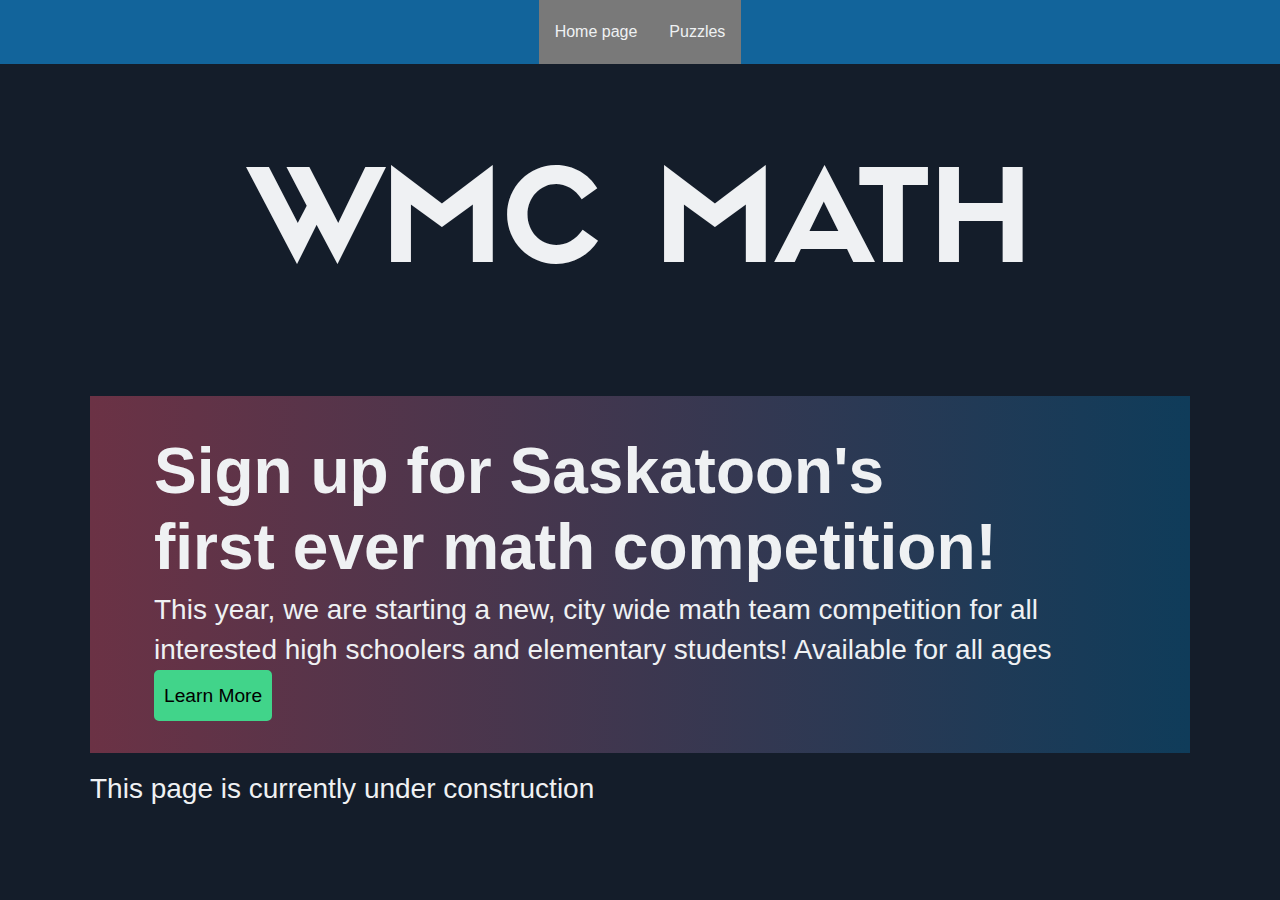
<file: index.html>
<!DOCTYPE html>
<html lang="en">
<head>
    <meta charset="UTF-8">
    <meta name="viewport" content="width=device-width, initial-scale=1.0">
    <link rel="stylesheet" href="reset.css">
    <link rel="stylesheet" href="common.css">
    <link rel="stylesheet" href="home_page.css">
    <title>Walter Murray Math Club and Circle</title>
</head>
<body>
    <nav id="navbar">
        <div id="navbar-toggleable">
            <a href="index.html" class="navbar-dropdown">Home page</a>
            <a href="puzzles/connect-letters.html" class="navbar-dropdown">Puzzles</a>
        </div>
    </nav>
    <h1 class="home-title">WMC MATH</h1>
    <div id="main-content" class="container">
        <div class="full-width" id="team-contest-announcement">
            <div class="column-of-info">
                <h2 class="content-header">Sign up for Saskatoon's first ever math competition!</h2>
                <p>This year, we are starting a new, city wide math team competition for all interested high schoolers and elementary students! Available for all ages</p>
                <a class="button-link" href="saskatoon-team-contest.html">Learn More</a>
            </div>
        </div>
        <p>This page is currently under construction</p>

    </div>
    
    

</body>
</html>
</file>
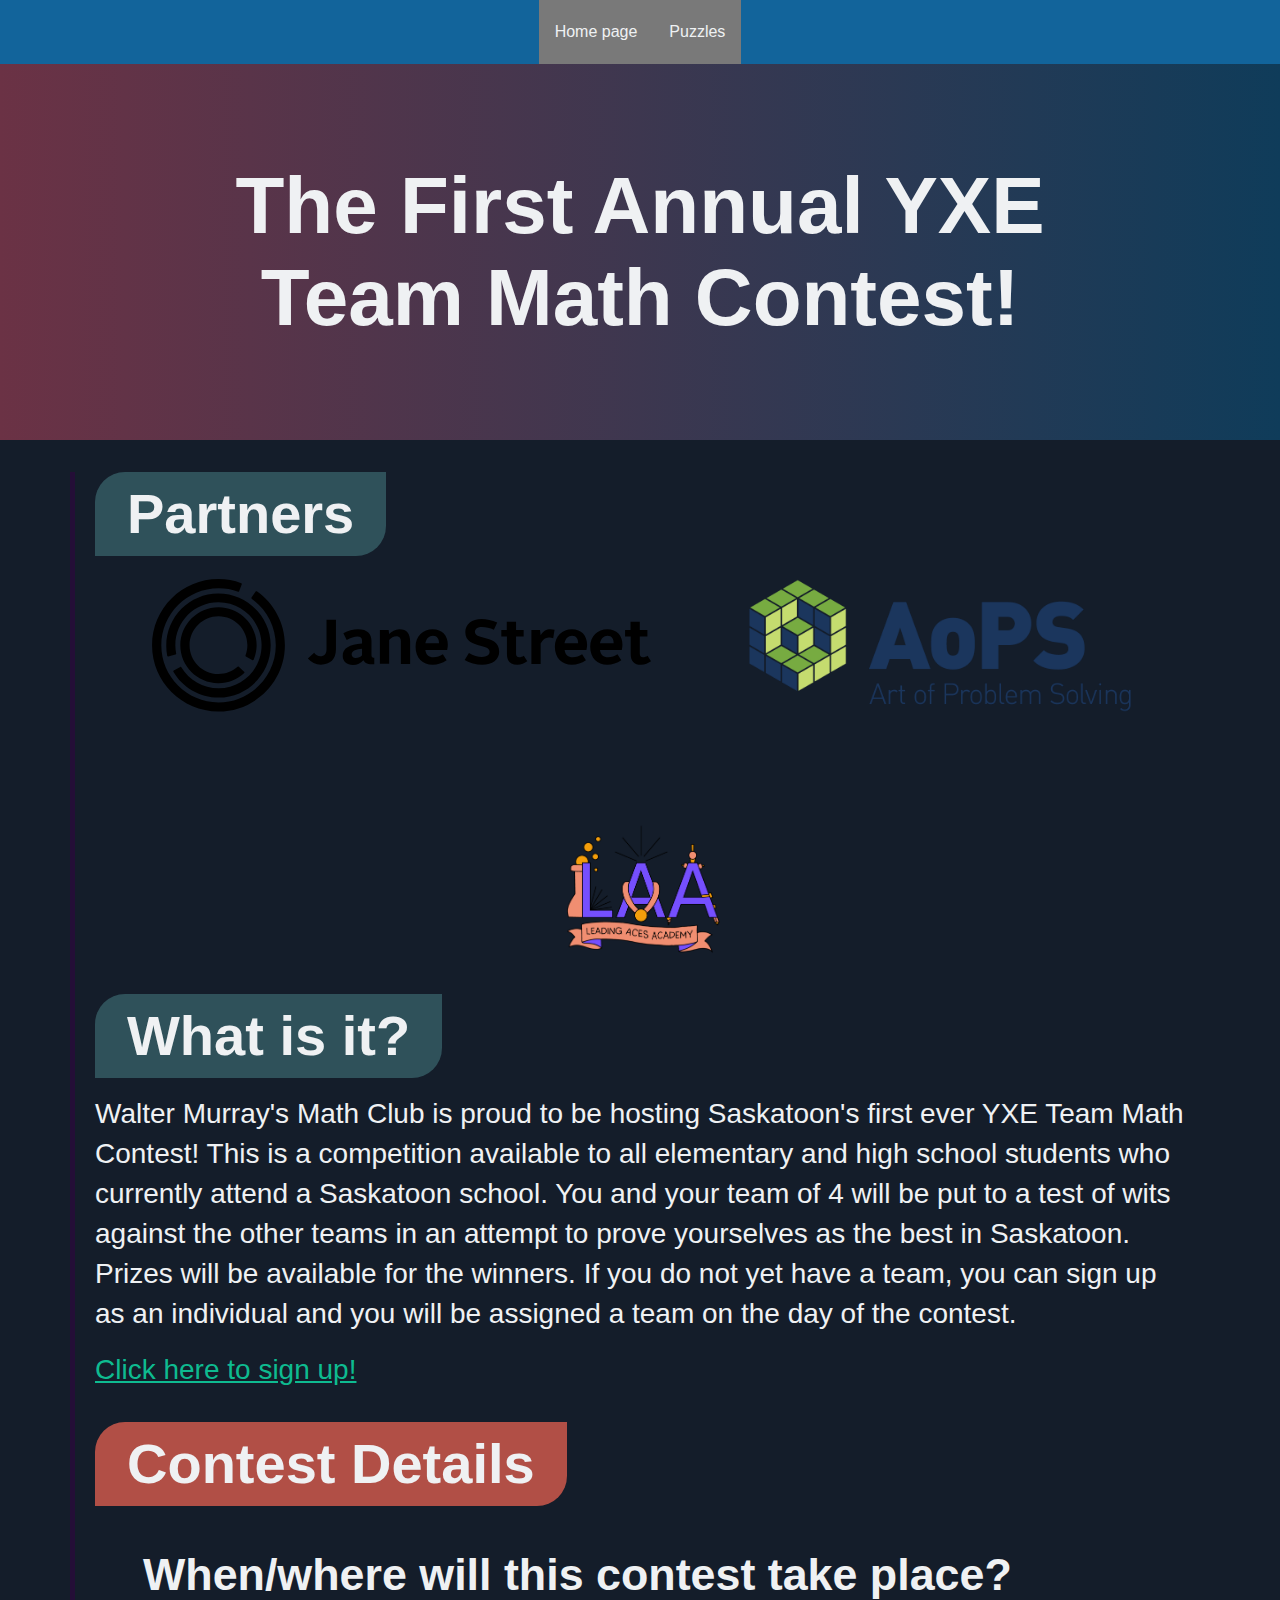
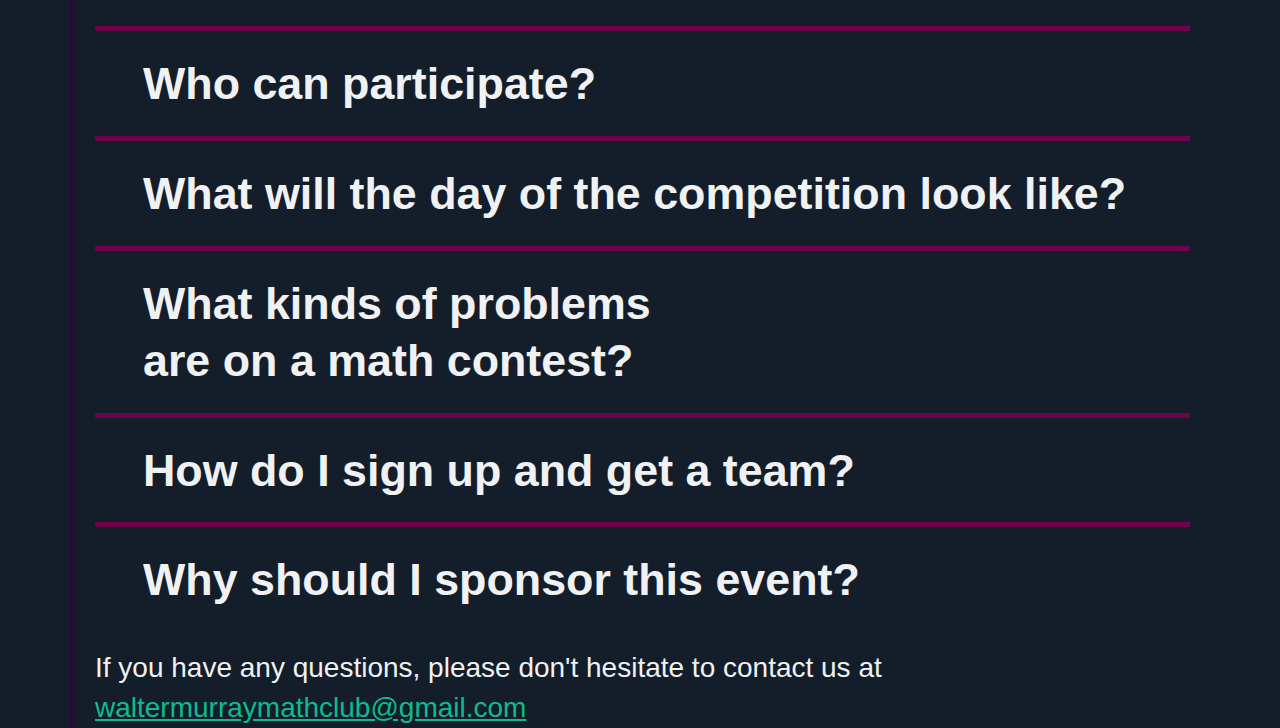
<file: saskatoon-team-contest.html>
<!DOCTYPE html>
<html lang="en">
<head>
    <meta charset="UTF-8">
    <meta name="viewport" content="width=device-width, initial-scale=1.0">
    <link rel="stylesheet" href="reset.css">
    <link rel="icon" type="image/jpg" href="media/team-contest-logo.jpg">
    
    <link rel="stylesheet" href="common.css">
    <style>
        .container {
            margin-top: 2rem;
            border-left: 5px solid rgba(52, 0, 68, 0.5);
        }
        #partnerships-block {
            display: flex;
            flex-direction: row;
            flex-wrap: wrap;
            justify-content: center;
            align-items: center;
            gap: 5vw;            
        }
        #partnerships-block > a {
            flex-grow: 100%;
            margin: calc(min(2rem, 2%)) 1em;
            height: 15vh;
        }
        #partnerships-block > a > img {
            height: 100%;
            max-width: calc(min(100%, 90vw));
        }
    </style>
    <script>
        function toggleAccordion(id) {
            const elem = document.getElementById(id);
            const controlling_elem = document.querySelector(`[aria-controls=${id}]`);
            controlling_elem.ariaExpanded = controlling_elem.ariaExpanded === "true" ? "false" : "true";
            if(controlling_elem.ariaExpanded === "true") {
                elem.classList.add("expanded");
            } else {
                elem.classList.remove("expanded");
            }
        }
    </script>
    <title>Saskatoon Team Contest</title>
</head>
<body>
    <nav id="navbar">
        <div id="navbar-toggleable">
            <a href="index.html" class="navbar-dropdown">Home page</a>
            <a href="puzzles/connect-letters.html" class="navbar-dropdown">Puzzles</a>
        </div>
    </nav>

    <div class="full-width">
        <h1 class="title">The First Annual YXE Team Math Contest!</h1>
    </div>
    <div class="container">
        <section id="partnerships-section">
            <h2 class="cool-text-highlight" style="background-color: rgb(47, 81, 90);">Partners</h2>
            <div id="partnerships-block">
                <a class="link-image" href="https://www.janestreet.com/"><img src="media/Jane_Street_Logo.svg" alt="Jane Street"></a> 
                <a class="link-image" href="https://artofproblemsolving.com/"><img src="media/AoPS_Logo.png" alt="Art of Problem Solving"></a> 
                <a class="link-image" href="https://www.leadingaces.com/"><img src="media/Leading_Aces_Logo.png" alt="Art of Problem Solving"></a> 
            </div>
            
        </section>
        
        <h2 class="cool-text-highlight" style="background-color: rgb(47, 81, 90);">What is it?</h2>
        <p>Walter Murray's Math Club is proud to be hosting Saskatoon's first ever YXE Team Math Contest! This is a competition available to all elementary and high school students who currently attend a Saskatoon school. You and your team of 4 will be put to a test of wits against the other teams in an attempt to prove yourselves as the best in Saskatoon. Prizes will be available for the winners. If you do not yet have a team, you can sign up as an individual and you will be assigned a team on the day of the contest.</p>
        <p><a href="https://forms.gle/XzHEX6nPDRVNZ5Uh6">Click here to sign up!</a></p>
        <h2 class="cool-text-highlight" style="background-color: rgb(177, 79, 70); text-align: center; margin: 2rem 0 1rem;">Contest Details</h2>
        <div class="accordion">
            <section>
                <h3 aria-expanded="false" aria-controls="date-info" onclick="toggleAccordion('date-info')">When/where will this contest take place?</h3>
                <p class="expandable" id="date-info">The contest will take place on <strong>December 13th, 2025</strong>. Please note that this is on a Saturday. It will be in <strong>room 2C02 of the University of Saskatchewan's Engineering building.</strong></p>
            </section>
            
            <section>
                <h3 aria-expanded="false" aria-controls="participation-info" onclick="toggleAccordion('participation-info')">Who can participate?</h3>
                <p class="expandable" id="participation-info">Any elementary school or high school student in Saskatoon is eligible to participate in this contest. It does not matter if you are in the public system or catholic system. Please note, however, that some of the problems will contain high school level mathematics and mathematical concepts, and will therefore not be suitable to most elementary school students.</p>
            </section>
            <section>
                <h3 aria-expanded="false" aria-controls="structure-info" onclick="toggleAccordion('structure-info')">What will the day of the competition look like?</h3>
                <div class="expandable" id="structure-info">
                    <p>The contest will take place the entire day. Here is the approximate schedule:</p>
                    <table>
                        <tr>
                            <th>Time</th>
                            <th>Event</th>
                        </tr>
                        <tr>
                            <td>9:30</th>
                            <td>Doors open, check-in begins</td>
                        </tr>
                        <tr>
                            <td>10:00</th>
                            <td>Welcoming speech, various icebreaker games</td>
                        </tr>
                        <tr>
                            <td>11:00</th>
                            <td>Guest speaker Jacek Szmigielski</td>
                        </tr>
                        <tr>
                            <td>12:00</td>
                            <td>Lunch - Students can bring their own lunch or buy two slices of pizza and a pop for $5. <b>Please note that Place Riel is closed.</b></td>
                        </tr>
                        <tr>
                            <td>1:00-4:00</td>
                            <td>Contest begins. This consists of 3 parts (see below)<br>
                        </tr>
                        <tr>
                            <td>4:00-4:30</td>
                            <td>Awards ceremony and wrap up</td>
                        </tr>
                    </table>
                    <p>These are the 3 sections of the contest:</p>
                    <ul>
                        <li><p>A teamwork portion where you will work together with your teammates on a list of 20 problems.</p></li>
                        <li><p>An individual section where each team member will try to do a selection of 10 problems separately.</p></li>
                        <li><p>A high paced relay section where each member of your team will answer a question based on the number they recieve from the person behind them.</p></li>
                    </ul>
                    <p>The morning will consist of the games and talks, while the afternoon will contain the actual contest. So, if you can't make it in the morning, don't worry! Just let us know by email so we can plan around it.</p>
                </div>
            </section>
            <section>
                <h3 aria-expanded="false" aria-controls="problem-info" onclick="toggleAccordion('problem-info')">What kinds of problems are on a math contest?</h3>
                <div class="expandable" id="problem-info">
                    <p>If you've never written a math contest before, the problems will be different than the type of math you are used to seeing in school. These problems will need outside-the-box thinking, using the math you have learned in school to tackle problems you've never seen before. Here is an example of such a problem:</p>
                    <p class="quote">There are 100 lockers in a row, all closed. You make 100 passes: on the first pass, you toggle every locker. On the second pass, you toggle every 2nd locker. On the third pass, every 3rd locker… and so on, until the 100th pass, when you toggle only the 100th locker. How many lockers are open at the end?</p>
                    <!-- <table>
                        <tr>
                            <th>Time</th>
                            <th>Event</th>
                        </tr>
                        <tr>
                            <td>10:00-11:00</th>
                            <td>First event</td>
                        </tr>
                        <tr>
                            <td>11:00-12:00</td>
                            <td>Lunch</td>
                        </tr>
                    </table> -->
                </div>
            </section>
            <section>
                <h3 aria-expanded="false" aria-controls="signup-info" onclick="toggleAccordion('signup-info')">How do I sign up and get a team?</h3>
                <p class="expandable" id="signup-info">Competitors can sign up for the event <a href="https://forms.gle/XzHEX6nPDRVNZ5Uh6">here</a>.<br>As this is a team competition, you will need a team of 4 to participate. However, if you do not have a full team of 4, don't worry! You can still sign up as a partial team with your friends (2 or 3) or sign up as a solo participant. These groups will be filled on the day of the contest as best as possible.</p>
            </section>
            <section>
                <h3 aria-expanded="false" aria-controls="sponsor-info" onclick="toggleAccordion('sponsor-info')">Why should I sponsor this event?</h3>
                <p class="expandable" id="sponsor-info">If you are a company or organization, sponsoring this event would be a great way to further your reach and recognition with the bright and up-and-coming youth of Saskatoon. By sponsoring us, we will put you prominently in the list of our sponsors. Furthermore, our advertising and promotional content will include your logo. Finally, you will receive a shoutout at the actual event. For more information about sponsoring or other sponsoring requests, please feel free to contact us at <a href="mailto:waltermurraymathclub@gmail.com">waltermurraymathclub@gmail.com</a></p>
            </section>
        </div>
        <p>If you have any questions, please don't hesitate to contact us at <a href="mailto:waltermurraymathclub@gmail.com">waltermurraymathclub@gmail.com</a></p>
    </div>
</body>
</html>
</file>
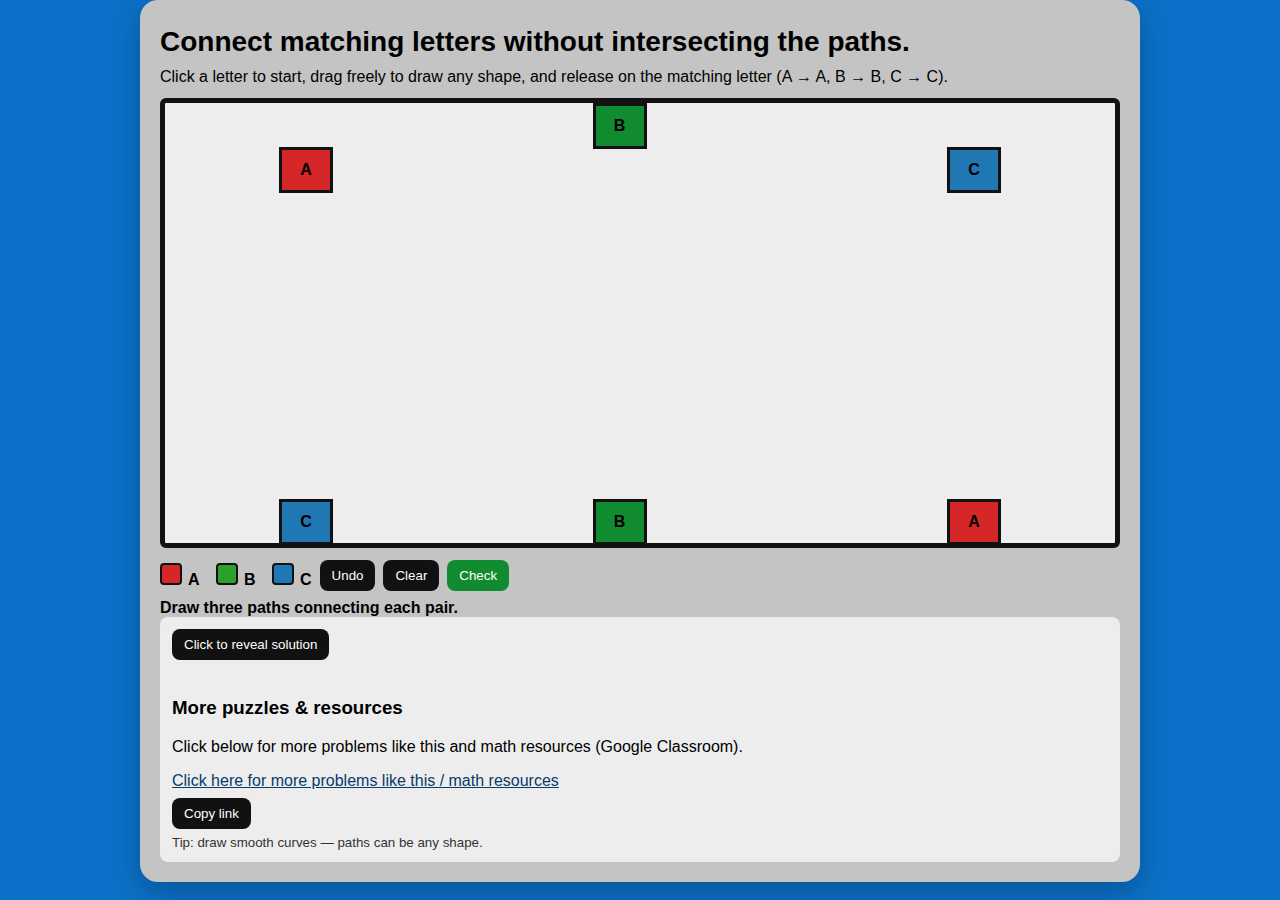
<file: puzzles/connect-letters.html>
<!doctype html>
<html lang="en">
<head>
  <meta charset="utf-8" />
  <meta name="viewport" content="width=device-width, initial-scale=1" />
  <title>Connect the Matching Letters | WMC Math Club</title>
  <link rel="stylesheet" href="style.css">
  <style>

    /* ensure letters are visible above the SVG in all browsers (Edge stacking quirk) */
    svg{
        position:absolute;
        left:0;
        top:0;
        pointer-events:none;
        z-index:1
    }

    .letter{
        width:48px;
        height:40px;
        border:3px solid #111;
        background:transparent;
        display:flex;
        align-items:center;
        justify-content:center;
        position:absolute;
        font-weight:800;
        user-select:none;
        cursor:pointer;
        z-index:2
    }

    .controls{
        display:flex;
        gap:8px;
        margin-top:12px;
        align-items:center
    }

    .status{
        margin-top:8px;
        font-weight:700
    }

    .swatch{
        display:inline-block;
        width:18px;
        height:18px;
        border-radius:4px;
        margin-right:6px;
        border:2px solid #111
    }
  </style>
</head>
<body>
  <div class="card" style="position: absolute; top: 0">
    <h1>Connect matching letters without intersecting the paths.</h1>
    <p class="lead">Click a letter to start, drag freely to draw any shape, and release on the matching letter (A → A, B → B, C → C).</p>

    <div class="play">
      <div id="playArea" class="play-area" aria-label="puzzle area">
        <svg id="svg" width="100%" height="100%"></svg>
        <!-- TWO of each letter (explicit) -->
        <div class="letter" data-letter="A" id="A1" style="left:12%;top:10%;background-color:#d62728;" title="A1">A</div>
        <div class="letter" data-letter="A" id="A2" style="right:12%;top:90%;background-color:#d62728;" title="A2">A</div>
        
        <div class="letter" data-letter="B" id="B1" style="left:45%;top:0%;background-color:#118b2f" title="B1">B</div>
        <div class="letter" data-letter="B" id="B2" style="left:45%;top:90%;background-color:#118b2f" title="B2">B</div>
        
        <div class="letter" data-letter="C" id="C1" style="right:12%;top:10%;background-color:#1f77b4" title="C1">C</div>
        <div class="letter" data-letter="C" id="C2" style="left:12%;top:90%;background-color:#1f77b4" title="C2">C</div>
      </div>

      <div class="controls">
        <div class="palette">
          <span class="swatch" style="background:#d62728"></span><strong>A</strong>
          <span class="swatch" style="background:#2ca02c;margin-left:12px"></span><strong>B</strong>
          <span class="swatch" style="background:#1f77b4;margin-left:12px"></span><strong>C</strong>
        </div>

        <button id="undo">Undo</button>
        <button id="clear">Clear</button>
        <button id="check" style="background: #118b2f">Check</button>
      </div>
      <div class="status" id="status">Draw three paths connecting each pair.</div>
    </div>

    <div class="footbar">
      <div style="background:#ededed;padding:12px;border-radius:8px">
        <button id="sol_reveal">Click to reveal solution</button>
      <div id="solution" style="visibility: hidden; height: 0;">
        <h3>Solution</h3>
        Lorem ipsum dolor sit amet consectetur adipisicing elit. Sequi corrupti, unde soluta perferendis modi eveniet necessitatibus nobis accusantium quia at excepturi quae incidunt officia reiciendis alias culpa inventore, autem ea.
      </div>
      <script>
        document.getElementById('sol_reveal').onclick = function(){
          const sol = document.getElementById('solution');
          sol.style.visibility = (sol.style.visibility==='visible' ? 'hidden' : 'visible');
          sol.style.height = (sol.style.visibility==='visible' ? 'auto' : '0');
          this.textContent = (sol.style.visibility==='visible' ? 'Hide solution' : 'Click to reveal solution');
        };
      </script>
        <h3>More puzzles & resources</h3>
        <p>Click below for more problems like this and math resources (Google Classroom).</p>
        <a id="moreLink" class="link" href="#">Click here for more problems like this / math resources</a>
        <button id="copyLink" style="margin-top:8px">Copy link</button>
        <small>Tip: draw smooth curves — paths can be any shape.</small>
      </div>
    </div>
  </div>

  <div class="modal" id="modal">
    <div class="box">
      <h2>Bravo!</h2>
      <p><b>That wasn't too easy.</b> In fact, this problem uses a branch of math called <b>Topology</b>. Want to learn more? Join math club/circle!</p>
      <p><a id="modalLink" href="#" target="_blank">Open the math club / resources</a></p>
      <p style="margin-top:12px"><button id="closeModal">Close</button></p>
    </div>
  </div>

  <script src="script.js"></script>
  <script>
    // --- CONFIG ---
    const colors = {A:'#d62728', B:'#2ca02c', C:'#1f77b4'};

    // DOM
    const svg = document.getElementById('svg');
    const letters = Array.from(document.querySelectorAll('.letter'));
    const status = document.getElementById('status');
    const moreLink = document.getElementById('moreLink');
    const modal = document.getElementById('modal');
    const modalLink = document.getElementById('modalLink');

    // store one polyline per letter (array of points) or null
    const paths = {A:null, B:null, C:null};

    // helpers
    function getCenter(el){
        const r = el.getBoundingClientRect();
        const s = svg.getBoundingClientRect();
        return {x: r.left + r.width/2 - s.left, y: r.top + r.height/2 - s.top};
    }

    function redrawAll(){
        while(svg.firstChild)
            svg.removeChild(svg.firstChild);
        for(const L of ['A','B','C']){
            const poly = paths[L];
            if(!poly)
                continue;
            const el = document.createElementNS('http://www.w3.org/2000/svg','polyline');
            el.setAttribute('points', poly.map(p=>p.x+','+p.y).join(' '));
            el.setAttribute('fill','none');
            el.setAttribute('stroke', colors[L]);
            el.setAttribute('stroke-width',6);
            el.setAttribute('stroke-linecap','round');
            el.setAttribute('stroke-linejoin','round');
            svg.appendChild(el);
        }
    }

    // drawing state
    let active = null; // {letter, startEl, pts, previewEl}

    function startDrawFromElement(startEl, clientX, clientY){
      const letter = startEl.dataset.letter;
      active = {letter, startEl, pts: [ getCenter(startEl) ] };
      const preview = document.createElementNS('http://www.w3.org/2000/svg','polyline');
      preview.setAttribute('points', active.pts.map(p=>p.x+','+p.y).join(' '));
      preview.setAttribute('fill','none');
      preview.setAttribute('stroke', colors[letter]);
      preview.setAttribute('stroke-width',4);
      preview.setAttribute('stroke-linecap','round');
      preview.setAttribute('stroke-linejoin','round');
      preview.setAttribute('data-preview','1');
      svg.appendChild(preview);
      active.previewEl = preview;

      function onMove(ev){
        const clientX = ev.clientX !== undefined ? ev.clientX : (ev.touches && ev.touches[0].clientX);
        const clientY = ev.clientY !== undefined ? ev.clientY : (ev.touches && ev.touches[0].clientY);
        const s = svg.getBoundingClientRect();
        const x = Math.min(s.width,Math.max(0,clientX - s.left));
        const y = Math.min(s.height,Math.max(0,clientY - s.top));
        const last = active.pts[active.pts.length-1];
        for(const l of letters) {
          if(l.dataset.letter==active.letter)
            continue;
          const r = l.getBoundingClientRect();
          if (x+s.left >= r.left && x+s.left <= r.right && y+s.top >= r.top && y+s.top <= r.bottom) {
            onUp(ev);
            return;
          }
        }
        if(!last || Math.hypot(last.x-x,last.y-y) > 4) {
          active.pts.push({x,y});
          active.previewEl.setAttribute('points', active.pts.map(p=>p.x+','+p.y).join(' '));
        }
      }

      function onUp(ev){
        document.removeEventListener('mousemove', onMove);
        document.removeEventListener('mouseup', onUp);
        document.removeEventListener('touchmove', onMove);
        document.removeEventListener('touchend', onUp);
        const clientX = ev.clientX !== undefined ? ev.clientX : (ev.changedTouches && ev.changedTouches[0].clientX);
        const clientY = ev.clientY !== undefined ? ev.clientY : (ev.changedTouches && ev.changedTouches[0].clientY);
        const targetBox = letters.find(l=>{
          const r = l.getBoundingClientRect();
          return clientX >= r.left && clientX <= r.right && clientY >= r.top && clientY <= r.bottom;
        });
        if(targetBox && targetBox !== active.startEl && targetBox.dataset.letter === active.letter){
          active.pts.push(getCenter(targetBox));
          paths[active.letter] = active.pts;
          status.textContent = `Path set for ${active.letter}.`;
        }
        else {
          status.textContent = 'No valid matching target. Path discarded.';
        }
        const prev = svg.querySelector('[data-preview]');
        if(prev) prev.remove();
        active = null; redrawAll();
      }

      document.addEventListener('mousemove', onMove);
      document.addEventListener('mouseup', onUp);
      document.addEventListener('touchmove', onMove, {passive:false});
      document.addEventListener('touchend', onUp);
    }

    letters.forEach(el=>{
      el.addEventListener('mousedown', startDrawFromElement.bind(null, el));
      el.addEventListener('touchstart', e=>{
        e.preventDefault(); const t = e.touches[0];
        startDrawFromElement(el, t.clientX, t.clientY);
      });
    });

    // intersection code for segments
    function orient(p,q,r){ return (q.x-p.x)*(r.y-p.y) - (q.y-p.y)*(r.x-p.x); }
    function segIntersect(a,b,c,d){ const o1 = orient(a,b,c), o2 = orient(a,b,d), o3 = orient(c,d,a), o4 = orient(c,d,b); if(o1===0 && o2===0 && o3===0 && o4===0) return false; return (o1*o2<0) && (o3*o4<0); }

    function pathsIntersect(){
      const segs = [];
      for(const L of ['A','B','C']){
        const poly = paths[L]; if(!poly) continue;
        for(let i=0;i<poly.length-1;i++) segs.push({a:poly[i], b:poly[i+1], letter:L});
      }
      for(let i=0;i<segs.length;i++){
        for(let j=i+1;j<segs.length;j++){
          if(segs[i].letter === segs[j].letter) continue;
          if(segIntersect(segs[i].a,segs[i].b,segs[j].a,segs[j].b)) return {intersect:true, pair:[segs[i].letter,segs[j].letter]};
        }
      }
      return {intersect:false};
    }

    // controls
    document.getElementById('clear').addEventListener('click', ()=>{
      paths.A = paths.B = paths.C = null;
      redrawAll();
      status.textContent='Cleared.'; 
    });
    document.getElementById('undo').addEventListener('click', ()=>{
      if(paths.C){
        paths.C = null;
        status.textContent='Removed C path.';
        redrawAll();
        return;
      }
      if(paths.B){
        paths.B = null;
        status.textContent='Removed B path.';
        redrawAll()
        return;
      }
      if(paths.A){
        paths.A = null;
        status.textContent='Removed A path.';
        redrawAll();
        return;
      }
      status.textContent='Nothing to undo.';
    });

    document.getElementById('check').addEventListener('click', ()=>{
      if(!paths.A || !paths.B || !paths.C){ status.textContent='Please draw a path for A, B and C.'; return; }
      const intr = pathsIntersect();
      if(intr.intersect){ status.textContent = `Paths intersected between ${intr.pair[0]} and ${intr.pair[1]}. Try again.`; return; }
      status.textContent = 'No intersections detected — well done!';
      modal.classList.add('open');
    });

    document.getElementById('closeModal').addEventListener('click', ()=>{ modal.classList.remove('open'); });

    // initial render
    redrawAll();

    // accessibility: Enter to check
    document.addEventListener('keydown', e=>{ if(e.key==='Enter') document.getElementById('check').click(); });
  </script>
</body>
</html>
</file>
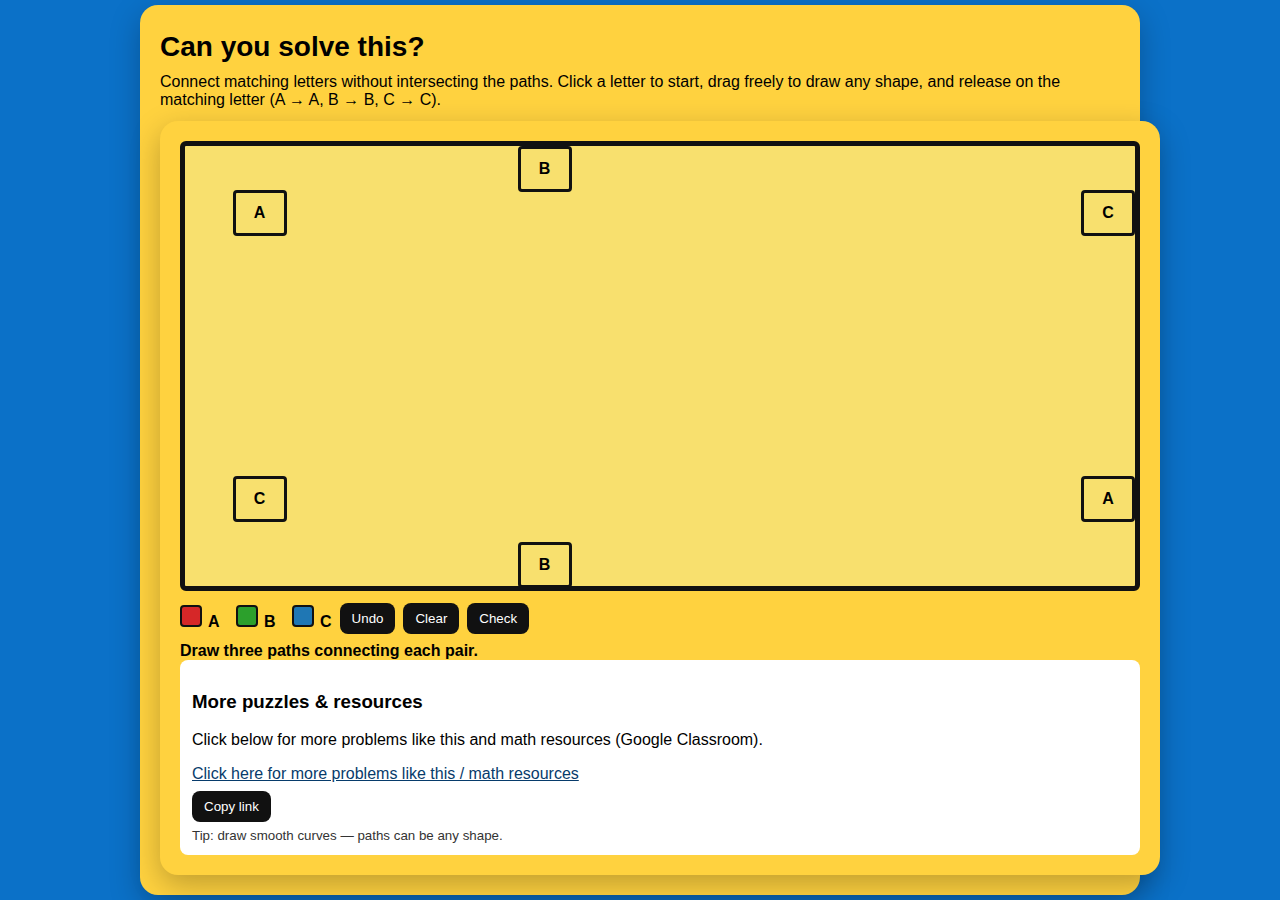
<file: puzzles/connect_letters.html>
<!doctype html>
<html lang="en">
<head>
  <meta charset="utf-8" />
  <meta name="viewport" content="width=device-width, initial-scale=1" />
  <title>Connect the Matching Letters — Edge Fix (Clipboard-safe)</title>
  <style>
    :root{--bg:#0b71c8;--bubble:#ffd23f;--rect:#f8e06e}
    html,body{height:100%;margin:0;font-family:Inter, Arial, Helvetica, sans-serif;background:var(--bg);display:flex;align-items:center;justify-content:center}
    .card{width:960px;max-width:96vw;background:var(--bubble);border-radius:18px;padding:20px;box-shadow:0 10px 30px rgba(0,0,0,.25)}
    h1{margin:6px 0 10px;font-size:28px}
    p.lead{margin:0 0 12px}
    .wrap{display:flex;gap:18px}
    .play{flex:1}
    .sidebar{width:320px}
    .play-area{background:var(--rect);border:5px solid #111;border-radius:6px;height:440px;position:relative;overflow:hidden}
    /* ensure letters are visible above the SVG in all browsers (Edge stacking quirk) */
    svg{position:absolute;left:0;top:0;pointer-events:none;z-index:1}
    .letter{width:48px;height:40px;border:3px solid #111;background:transparent;display:flex;align-items:center;justify-content:center;position:absolute;font-weight:800;border-radius:4px;user-select:none;cursor:pointer;z-index:2}
    .controls{display:flex;gap:8px;margin-top:12px;align-items:center}
    button{padding:8px 12px;border-radius:8px;border:0;background:#111;color:white;cursor:pointer}
    .link{display:block;margin-top:12px;text-decoration:underline;color:#073b6b}
    .status{margin-top:8px;font-weight:700}
    .modal{position:fixed;inset:0;display:flex;align-items:center;justify-content:center;background:rgba(0,0,0,.45);visibility:hidden;opacity:0;transition:all .12s;z-index:9999}
    .modal.open{visibility:visible;opacity:1}
    .modal .box{background:white;padding:18px;border-radius:10px;max-width:520px;text-align:center;z-index:10000;position:relative}
    .swatch{display:inline-block;width:18px;height:18px;border-radius:4px;margin-right:6px;border:2px solid #111}
    small{display:block;margin-top:6px;color:#333}
  </style>
</head>
<body>
  <div class="card">
    <h1>Can you solve this?</h1>
    <p class="lead">Connect matching letters without intersecting the paths. Click a letter to start, drag freely to draw any shape, and release on the matching letter (A → A, B → B, C → C).</p>

    <div class="card">
      <div class="play">
        <div id="playArea" class="play-area" aria-label="puzzle area">
          <svg id="svg" width="100%" height="100%"></svg>

          <!-- TWO of each letter (explicit) -->
          <div class="letter" data-letter="A" id="A1" style="left:5%;top:10%" title="A1">A</div>
          <div class="letter" data-letter="A" id="A2" style="right:0%;top:75%" title="A2">A</div>
          
          <div class="letter" data-letter="B" id="B1" style="left:35%;top:0%" title="B1">B</div>
          <div class="letter" data-letter="B" id="B2" style="left:35%;top:90%" title="B2">B</div>
          
          <div class="letter" data-letter="C" id="C1" style="right:0%;top:10%" title="C1">C</div>
          <div class="letter" data-letter="C" id="C2" style="left:5%;top:75%" title="C2">C</div>
        </div>

        <div class="controls">
          <div class="palette">
            <span class="swatch" style="background:#d62728"></span><strong>A</strong>
            <span class="swatch" style="background:#2ca02c;margin-left:12px"></span><strong>B</strong>
            <span class="swatch" style="background:#1f77b4;margin-left:12px"></span><strong>C</strong>
          </div>

          <button id="undo">Undo</button>
          <button id="clear">Clear</button>
          <button id="check">Check</button>
        </div>
        <div class="status" id="status">Draw three paths connecting each pair.</div>
      </div>

      <div class="footbar">
        <div style="background:#fff;padding:12px;border-radius:8px">
          <h3>More puzzles & resources</h3>
          <p>Click below for more problems like this and math resources (Google Classroom).</p>
          <a id="moreLink" class="link" href="#">Click here for more problems like this / math resources</a>
          <button id="copyLink" style="margin-top:8px">Copy link</button>
          <small>Tip: draw smooth curves — paths can be any shape.</small>
        </div>
      </div>
    </div>
  </div>

  <div class="modal" id="modal"><div class="box"><h2>Bravo!</h2><p><b>That wasn't too easy.</b> In fact, this problem uses a branch of math called <b>Topology</b>. Want to learn more? Join math club/circle!</p><p><a id="modalLink" href="#" target="_blank">Open the math club / resources</a></p><p style="margin-top:12px"><button id="closeModal">Close</button></p></div></div>

  <script>
    // --- CONFIG ---
    const CLASSROOM_URL = 'https://classroom.google.com/u/1/c/MzIwMTQ2MTIwOTIw';
    const colors = {A:'#d62728', B:'#2ca02c', C:'#1f77b4'};

    // DOM
    const svg = document.getElementById('svg');
    const letters = Array.from(document.querySelectorAll('.letter'));
    const status = document.getElementById('status');
    const moreLink = document.getElementById('moreLink');
    const modal = document.getElementById('modal');
    const modalLink = document.getElementById('modalLink');

    // robust clipboard-copy helper with fallbacks
    function fallbackCopyTextToClipboard(text) {
      try {
        const textArea = document.createElement('textarea');
        textArea.value = text;
        // Avoid scrolling to bottom
        textArea.style.position = 'fixed';
        textArea.style.left = '-9999px';
        document.body.appendChild(textArea);
        textArea.focus();
        textArea.select();
        const successful = document.execCommand('copy');
        document.body.removeChild(textArea);
        return successful;
      } catch (err) {
        return false;
      }
    }

    function copyTextToClipboard(text) {
      return new Promise((resolve, reject) => {
        if (navigator.clipboard && navigator.clipboard.writeText) {
          navigator.clipboard.writeText(text).then(() => resolve(true)).catch(() => {
            // fallback to execCommand
            const ok = fallbackCopyTextToClipboard(text);
            if (ok) resolve(true);
            else reject(new Error('Copy failed'));
          });
        } else {
          const ok = fallbackCopyTextToClipboard(text);
          if (ok) resolve(true);
          else reject(new Error('Copy not supported'));
        }
      });
    }

    // open link safely; fallback to copy + prompt when popups are blocked
    function safeOpen(url){
      let opened = false;
      try{ const w = window.open(url, '_blank', 'noopener'); if(w) opened = true; } catch(e){ opened = false; }
      if(opened) return;
      // popup blocked — try to copy then prompt
      copyTextToClipboard(url).then(()=>{
        alert('Popup blocked — link copied to clipboard. Paste it into your browser address bar to open.');
      }).catch(()=>{
        // last resort: show prompt with the URL so the user can copy it manually
        prompt('Popup blocked. Copy this link and open it manually:', url);
      });
    }

    moreLink.addEventListener('click', e=>{ e.preventDefault(); safeOpen(CLASSROOM_URL); });
    modalLink && modalLink.addEventListener('click', e=>{ e.preventDefault(); safeOpen(CLASSROOM_URL); });
    document.getElementById('copyLink').addEventListener('click', ()=>{
      copyTextToClipboard(CLASSROOM_URL).then(()=>{
        alert('Link copied to clipboard');
      }).catch(()=>{
        prompt('Automatic copy failed. Please copy the link manually:', CLASSROOM_URL);
      });
    });

    // store one polyline per letter (array of points) or null
    const paths = {A:null, B:null, C:null};

    // helpers
    function getCenter(el){ const r = el.getBoundingClientRect(); const s = svg.getBoundingClientRect(); return {x: r.left + r.width/2 - s.left, y: r.top + r.height/2 - s.top}; }

    function redrawAll(){ while(svg.firstChild) svg.removeChild(svg.firstChild); for(const L of ['A','B','C']){ const poly = paths[L]; if(!poly) continue; const el = document.createElementNS('http://www.w3.org/2000/svg','polyline'); el.setAttribute('points', poly.map(p=>p.x+','+p.y).join(' ')); el.setAttribute('fill','none'); el.setAttribute('stroke', colors[L]); el.setAttribute('stroke-width',6); el.setAttribute('stroke-linecap','round'); el.setAttribute('stroke-linejoin','round'); svg.appendChild(el); } }

    // drawing state
    let active = null; // {letter, startEl, pts, previewEl}

    function startDrawFromElement(startEl, clientX, clientY){
      const letter = startEl.dataset.letter;
      active = {letter, startEl, pts: [ getCenter(startEl) ] };
      const preview = document.createElementNS('http://www.w3.org/2000/svg','polyline');
      preview.setAttribute('points', active.pts.map(p=>p.x+','+p.y).join(' '));
      preview.setAttribute('fill','none'); preview.setAttribute('stroke', colors[letter]); preview.setAttribute('stroke-width',4); preview.setAttribute('stroke-linecap','round'); preview.setAttribute('stroke-linejoin','round'); preview.setAttribute('data-preview','1');
      svg.appendChild(preview);
      active.previewEl = preview;

      function onMove(ev){
        const clientX = ev.clientX !== undefined ? ev.clientX : (ev.touches && ev.touches[0].clientX);
        const clientY = ev.clientY !== undefined ? ev.clientY : (ev.touches && ev.touches[0].clientY);
        const s = svg.getBoundingClientRect();
        const x = clientX - s.left; const y = clientY - s.top;
        const last = active.pts[active.pts.length-1];
        if(!last || Math.hypot(last.x-x,last.y-y) > 4) { active.pts.push({x,y}); active.previewEl.setAttribute('points', active.pts.map(p=>p.x+','+p.y).join(' ')); }
      }

      function onUp(ev){
        document.removeEventListener('mousemove', onMove); document.removeEventListener('mouseup', onUp);
        document.removeEventListener('touchmove', onMove); document.removeEventListener('touchend', onUp);
        const clientX = ev.clientX !== undefined ? ev.clientX : (ev.changedTouches && ev.changedTouches[0].clientX);
        const clientY = ev.clientY !== undefined ? ev.clientY : (ev.changedTouches && ev.changedTouches[0].clientY);
        const targetBox = letters.find(l=>{ const r = l.getBoundingClientRect(); return clientX >= r.left && clientX <= r.right && clientY >= r.top && clientY <= r.bottom; });
        if(targetBox && targetBox !== active.startEl && targetBox.dataset.letter === active.letter){ active.pts.push(getCenter(targetBox)); paths[active.letter] = active.pts; status.textContent = `Path set for ${active.letter}.`; }
        else { status.textContent = 'No valid matching target. Path discarded.'; }
        const prev = svg.querySelector('[data-preview]'); if(prev) prev.remove(); active = null; redrawAll();
      }

      document.addEventListener('mousemove', onMove); document.addEventListener('mouseup', onUp);
      document.addEventListener('touchmove', onMove, {passive:false}); document.addEventListener('touchend', onUp);
    }

    letters.forEach(el=>{
      el.addEventListener('mousedown', startDrawFromElement.bind(null, el));
      el.addEventListener('touchstart', e=>{ e.preventDefault(); const t = e.touches[0]; startDrawFromElement(el, t.clientX, t.clientY); });
    });

    // intersection code for segments
    function orient(p,q,r){ return (q.x-p.x)*(r.y-p.y) - (q.y-p.y)*(r.x-p.x); }
    function segIntersect(a,b,c,d){ const o1 = orient(a,b,c), o2 = orient(a,b,d), o3 = orient(c,d,a), o4 = orient(c,d,b); if(o1===0 && o2===0 && o3===0 && o4===0) return false; return (o1*o2<0) && (o3*o4<0); }

    function pathsIntersect(){
      const segs = [];
      for(const L of ['A','B','C']){
        const poly = paths[L]; if(!poly) continue;
        for(let i=0;i<poly.length-1;i++) segs.push({a:poly[i], b:poly[i+1], letter:L});
      }
      for(let i=0;i<segs.length;i++){
        for(let j=i+1;j<segs.length;j++){
          if(segs[i].letter === segs[j].letter) continue;
          if(segIntersect(segs[i].a,segs[i].b,segs[j].a,segs[j].b)) return {intersect:true, pair:[segs[i].letter,segs[j].letter]};
        }
      }
      return {intersect:false};
    }

    // controls
    document.getElementById('clear').addEventListener('click', ()=>{ paths.A = paths.B = paths.C = null; redrawAll(); status.textContent='Cleared.'; });
    document.getElementById('undo').addEventListener('click', ()=>{ if(paths.C){ paths.C = null; status.textContent='Removed C path.'; redrawAll(); return; } if(paths.B){ paths.B = null; status.textContent='Removed B path.'; redrawAll(); return; } if(paths.A){ paths.A = null; status.textContent='Removed A path.'; redrawAll(); return; } status.textContent='Nothing to undo.'; });

    document.getElementById('check').addEventListener('click', ()=>{
      if(!paths.A || !paths.B || !paths.C){ status.textContent='Please draw a path for A, B and C.'; return; }
      const intr = pathsIntersect();
      if(intr.intersect){ status.textContent = `Paths intersected between ${intr.pair[0]} and ${intr.pair[1]}. Try again.`; return; }
      status.textContent = 'No intersections detected — well done!';
      modal.classList.add('open');
    });

    document.getElementById('closeModal').addEventListener('click', ()=>{ modal.classList.remove('open'); });

    // initial render
    redrawAll();

    // accessibility: Enter to check
    document.addEventListener('keydown', e=>{ if(e.key==='Enter') document.getElementById('check').click(); });
  </script>
</body>
</html>
</file>
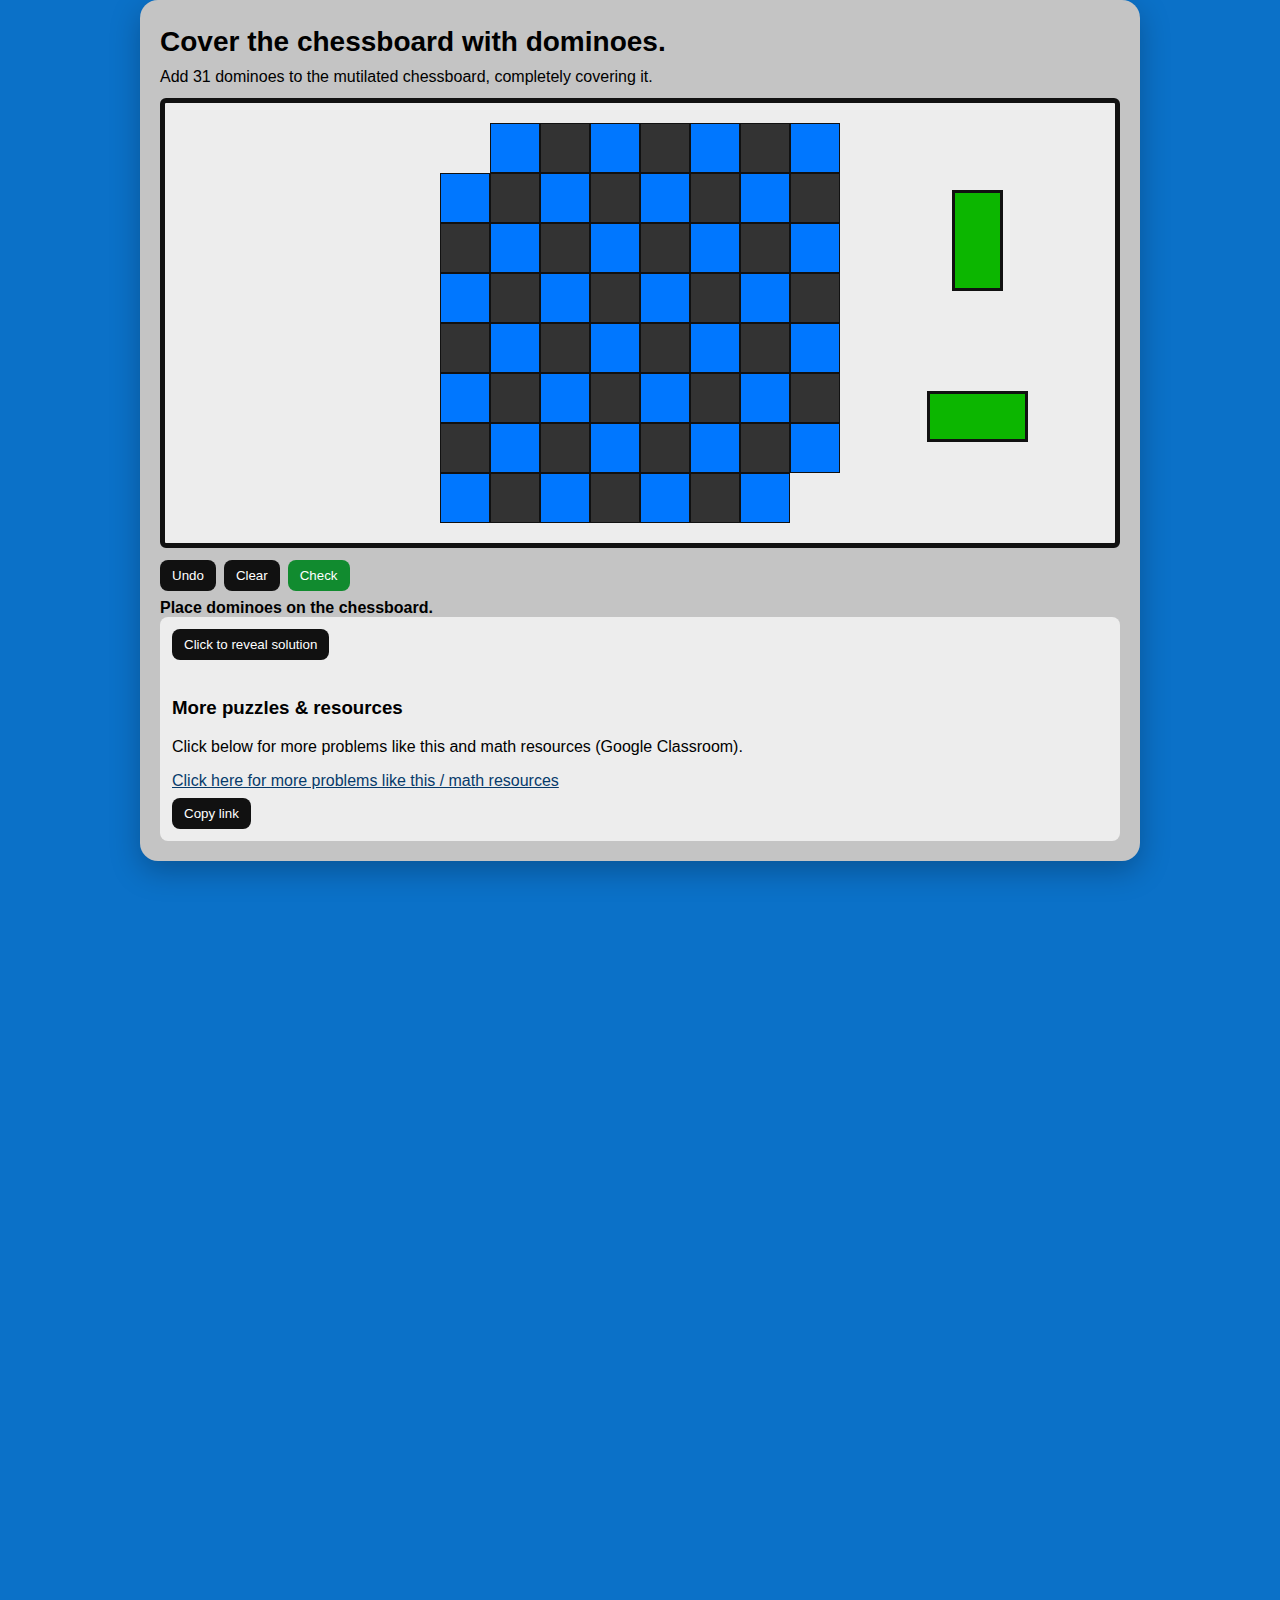
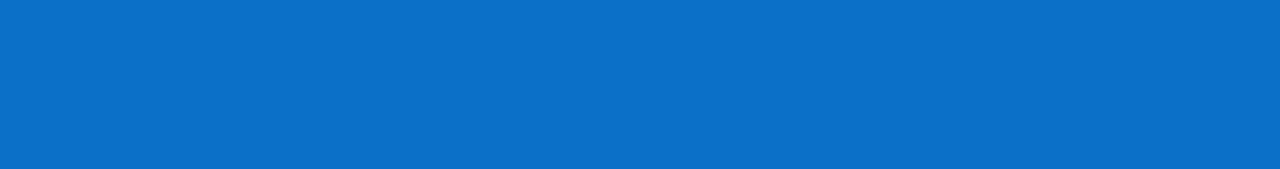
<file: puzzles/mutilated-chessboard.html>
<!doctype html>
<html lang="en">
<head>
  <meta charset="utf-8" />
  <meta name="viewport" content="width=device-width, initial-scale=1" />
  <title>Mutilated Chessboard | WMC Math Club</title>
  <link rel="stylesheet" href="style.css">
  <style>
    .board{
        width: calc(min(70vw,400px));
        height: calc(min(70vw,400px));
        display: grid;
        grid-template-columns: auto auto auto auto auto auto auto auto;
        position: absolute;
        top: 50%;
        left: 50%;
        transform: translate(-50%,-50%);
        user-select:none;
    }

    .square{
        border:1px solid #111;
        display:flex;
        z-index:1
    }

    .light{
        background: #0077ff;
    }
    .dark{
        background: #333333;
    }
    .non-existant{
        visibility: hidden;
    }

    .domino {
        background: #0cb600;
        border:3px solid #111;
        display: flex;
        z-index: 2;
        position: absolute;
        user-select:none;
    }

    .vertical {
        width: calc(min(70vw,400px)/8 - 5px);
        height: calc(min(70vw,400px)/4 - 5px);
        left: 85%;
        top: 30%;
    }

    .horizontal {
        width: calc(min(70vw,400px)/4 - 5px);
        height: calc(min(70vw,400px)/8 - 5px);
        left: 85%;
        top: 70%;
    }

    @media (max-width: 768px) {
      .board {
        top: 5%;
        transform: translate(-50%,0);
      }
      .vertical {
        left: 30%;
        top: 90%;
      }
      .horizontal {
        left: 70%;
        top: 90%;
      }
    }
  </style>
</head>
<body>
  <div class="card" style="position: absolute; top: 0">
    <h1>Cover the chessboard with dominoes.</h1>
    <p class="lead">Add 31 dominoes to the mutilated chessboard, completely covering it.</p>

    <div class="play">
      <div id="playArea" class="play-area" aria-label="puzzle area">
        <div class="board" id="board"></div>
        <div class="vertical domino" data-orient="vertical"></div>
        <div class="horizontal domino" data-orient="horizontal"></div>
      </div>
      
      <script>
          for(let i = 0; i<8; ++i) {
              for(let j = 0; j<8; ++j) {
                  const square = document.createElement('div');
                  square.className = 'square';
                  if((i===0 && j===0) || (i===7 && j===7)) {
                      square.classList.add('non-existant');
                  } else {
                      square.classList.add((i+j)%2 ? 'light':'dark');
                  }
                  document.getElementById('board').appendChild(square);
              }
          }

          const area = document.getElementById("playArea").getBoundingClientRect();
          const selections = Array.from(document.querySelectorAll('.domino'));
          for(const el of selections) {
            const box = el.getBoundingClientRect();
            el.style.left = box.left-area.left-box.width/2 + 'px';
            el.style.top = box.top-area.top-box.height/2 + 'px';
          }
      </script>

      <div class="controls">
        <button id="undo">Undo</button>
        <button id="clear">Clear</button>
        <button id="check" style="background: #118b2f">Check</button>
      </div>
      <div class="status" id="status">Place dominoes on the chessboard.</div>
    </div>

    <div class="footbar">
      <div style="background:#ededed;padding:12px;border-radius:8px">
        <button id="sol_reveal">Click to reveal solution</button>
        <div id="solution" style="visibility: hidden; height: 0;">
          <h3>Solution</h3>
          <p>After struggling with this problem for a while, it may seem like it's impossible. If you thought that, you were right, because there is <b>no arrangement</b> of dominoes that covers this chessboard. However, instead of giving up, we should try to <b>prove</b> that no arrangement works.</p>
          <p>Obviously, there are far too many different arrangements to try them all, so we'll have to be smarter. A good place to start would be to try some arrangements and see what fails.</p>
          <img src="mutilated-chessboard-sol-1.png" style="width: 30%; display: inline-block;">
          <img src="mutilated-chessboard-sol-2.png" style="width: 30%; display: inline-block;">
          <img src="mutilated-chessboard-sol-3.png" style="width: 30%; display: inline-block;">
          <p>Something you may notice is that after 30 dominoes are placed, there are always two blue squares left. So, let's analyze the colours on the chessboard a bit closer.</p>
          <img src="mutilated-chessboard-sol-4.png" style="width: 50%; display: block; margin: auto;">
          <p>Notice that no matter how we place a domino, it always covers one blue square and one black square. Therefore, any way we place 31 non-overlapping dominoes will cover 31 blue squares and 31 black squares.</p>
          <p>However, both the squares that were removed from the chessboard were black, meaning that it has 32 blue squares and 30 black squares left, so it cannot be covered by 31 non-overlapping dominoes.</p>
        </div>
        <script>
          document.getElementById('sol_reveal').onclick = function(){
            const sol = document.getElementById('solution');
            sol.style.visibility = (sol.style.visibility==='visible' ? 'hidden' : 'visible');
            sol.style.height = (sol.style.visibility==='visible' ? 'auto' : '0');
            this.textContent = (sol.style.visibility==='visible' ? 'Hide solution' : 'Click to reveal solution');
          };
        </script>
        <h3>More puzzles & resources</h3>
        <p>Click below for more problems like this and math resources (Google Classroom).</p>
        <a id="moreLink" class="link" href="#">Click here for more problems like this / math resources</a>
        <button id="copyLink" style="margin-top:8px">Copy link</button>
      </div>
    </div>
  </div>

  <script>

    // DOM
    const board = document.getElementById("board");
    const dominoes = Array.from(document.querySelectorAll('.domino'));
    const playArea = document.getElementById('playArea');
    const status = document.getElementById('status');

    let active = null; // {domino, orientation, relative X, relative Y, pos}
    let covered = Array(8).fill().map(()=>Array(8).fill(false));
    let added = [];

    function startDominoDrag(domino, clientX, clientY, nw){
      const orientation = domino.dataset.orient;
      const d = domino.getBoundingClientRect();
      const b = board.getBoundingClientRect();
      const x = clientX-d.left; const y = clientY-d.top;
      const oldCol = (nw?-1:Math.round(8*(d.left-b.left)/b.width));
      const oldRow = (nw?-1:Math.round(8*(d.top-b.top)/b.height));
      let newDomino;
      if(nw)
        newDomino = domino.cloneNode(true);
      else
        newDomino = domino;
      active = {
        domino: newDomino,
        orientation: orientation,
        rx: x, ry: y,
        posr: -1, posc: -1,
        oldr: oldRow, oldc: oldCol
      };
      
      if(nw) {
        document.getElementById("playArea").appendChild(newDomino);
      } else {
        covered[oldRow][oldCol] = false;
        covered[oldRow + (orientation=='vertical')][oldCol+(orientation=='horizontal')] = false;
      }

      newDomino.style.zIndex = 3;

      function onMove(ev){
        const clientX = ev.clientX !== undefined ? ev.clientX : (ev.touches && ev.touches[0].clientX);
        const clientY = ev.clientY !== undefined ? ev.clientY : (ev.touches && ev.touches[0].clientY);
        const left = clientX-active.rx; const top = clientY-active.ry;

        const b = board.getBoundingClientRect();
        const playRect = playArea.getBoundingClientRect();

        // if statements are kinda redundant but idc
        if(left >= b.left-b.width/16 && left <= b.right && top >= b.top-b.height/16 && top <= b.bottom) {
          let col = Math.min(7,Math.floor((left+b.width/16-b.left)/b.width*8));
          let row = Math.min(7,Math.floor((top+b.height/16-b.top)/b.height*8));
          const dcol = (active.orientation == 'horizontal');
          const drow = (active.orientation == 'vertical');

          if(row==0 && col==0 || row==7 && col==7 || row+drow>7 || col+dcol>7 || row+drow==7 && col+dcol==7) {
            active.domino.style.left = left - playRect.left + 'px';
            active.domino.style.top = top - playRect.top + 'px';
            active.posr = -1; active.posc = -1;
            active.domino.style.borderColor = '#111';
          } else {
            if(covered[row][col] || covered[row+drow][col+dcol]) {
              active.domino.style.borderColor = 'red';
            } else {
              active.domino.style.borderColor = '#111';
            }
            active.domino.style.left = col*b.width/8 + b.left - playRect.left-6 + 'px';
            active.domino.style.top = row*b.height/8 + b.top - playRect.top-6 + 'px';
            active.posr = row; active.posc = col;
          }
        } else {
          active.domino.style.left = left - playRect.left + 'px';
          active.domino.style.top = top - playRect.top + 'px';
          active.posr = -1; active.posc = -1;
          active.domino.style.borderColor = '#111';
        }
      }

      function onUp(ev){
        document.removeEventListener('mousemove', onMove);
        document.removeEventListener('mouseup', onUp);
        document.removeEventListener('touchmove', onMove);
        document.removeEventListener('touchend', onUp);
        const clientX = ev.clientX !== undefined ? ev.clientX : (ev.changedTouches && ev.changedTouches[0].clientX);
        const clientY = ev.clientY !== undefined ? ev.clientY : (ev.changedTouches && ev.changedTouches[0].clientY);

        active.domino.style.zIndex = 2;

        const drow = (active.orientation=='vertical');
        const dcol = (active.orientation=='horizontal');
        
        if(active.oldr<0) {
          const newDomino = active.domino;

          active.domino.addEventListener('mousedown', e=>{startDominoDrag(newDomino, e.clientX, e.clientY, false)});
          active.domino.addEventListener('touchstart', e=>{
            e.preventDefault(); const t = e.touches[0];
            startDominoDrag(newDomino, t.clientX, t.clientY, false);
          });
        }

        if(active.posr<0 || covered[active.posr][active.posc] || covered[active.posr+drow][active.posc+dcol]) {
          document.getElementById('playArea').removeChild(active.domino);
          if(active.oldr>=0) { // for undos
            added.push(active);
          }
        } else {
          covered[active.posr][active.posc] = true;
          covered[active.posr+drow][active.posc+dcol] = true;
          added.push(active);
        }
        //active = null;
      }

      document.addEventListener('mousemove', onMove);
      document.addEventListener('mouseup', onUp);
      document.addEventListener('touchmove', onMove, {passive:false});
      document.addEventListener('touchend', onUp);
    }

    dominoes.forEach(dm=>{
      dm.addEventListener('mousedown', e=>{startDominoDrag(dm, e.clientX, e.clientY, true)}); //idk why the way from the other page doesn't work here
      dm.addEventListener('touchstart', e=>{
        e.preventDefault(); const t = e.touches[0];
        startDominoDrag(dm, t.clientX, t.clientY, true);
      });
    });

    // controls
    document.getElementById('clear').addEventListener('click', ()=>{
      for(const a of added) {
        if(playArea.contains(a.domino)) {
          playArea.removeChild(a.domino);
        }
      }
      added = [];
      covered = Array(8).fill().map(()=>Array(8).fill(false));
    });
    document.getElementById('undo').addEventListener('click', ()=>{
      if(added.length<1) {
        return;
      }
      const last = added[added.length-1];

      if(last.posr>=0) {
        covered[last.posr][last.posc] = false;
        covered[last.posr+(last.orientation=='vertical')][last.posc+(last.orientation=='horizontal')] = false;
      }
      
      if(last.oldr<0) {
        playArea.removeChild(last.domino);
      } else {
        if(!playArea.contains(last.domino)) {
          playArea.appendChild(last.domino);
        }
        const b = board.getBoundingClientRect();
        const playRect = playArea.getBoundingClientRect();
        last.domino.style.left = last.oldc*b.width/8 + b.left - playRect.left-6 + 'px';
        last.domino.style.top = last.oldr*b.height/8 + b.top - playRect.top-6 + 'px';
        covered[last.oldr][last.oldc] = true;
        covered[last.oldr+(last.orientation=='vertical')][last.oldc+(last.orientation=='horizontal')] = true;
      }
      added.pop();
    });

    document.getElementById('check').addEventListener('click', ()=>{
      status.textContent = `You are missing ${31-added.length} domino${added.length==30?'':'es'}.`;
    });

    // accessibility: Enter to check
    document.addEventListener('keydown', e=>{ if(e.key==='Enter') document.getElementById('check').click(); });
  </script>
</body>
</html>
</file>
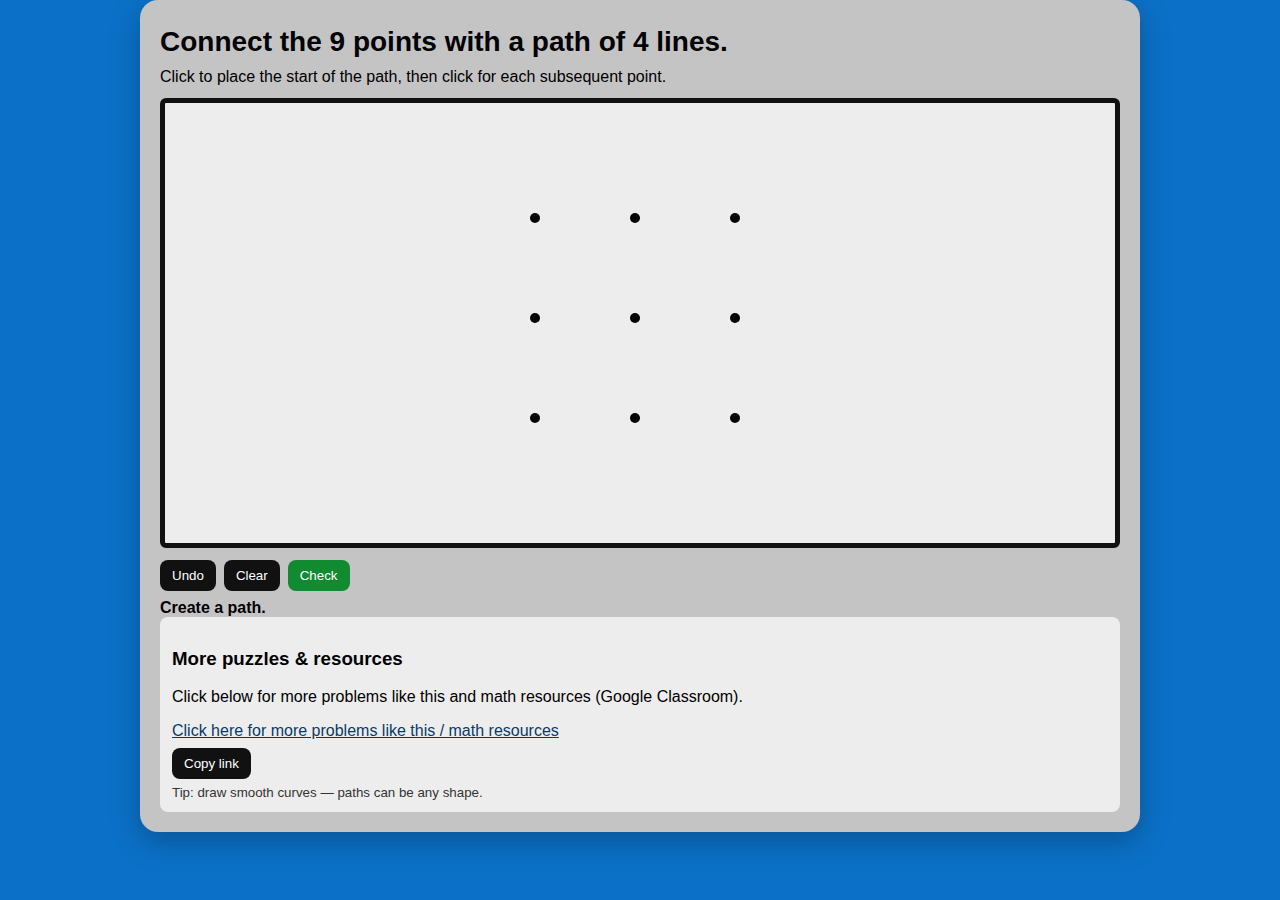
<file: puzzles/nine-points.html>
<!doctype html>
<html lang="en">
<head>
  <meta charset="utf-8" />
  <meta name="viewport" content="width=device-width, initial-scale=1" />
  <title>Nine Points | WMC Math Club</title>
  <link rel="stylesheet" href="style.css">
  <style>
    .grid{
        width: calc(min(60vw,300px));
        height: calc(min(60vw,300px));
        display: grid;
        grid-template-columns: 1fr 1fr 1fr;
        position: absolute;
        top: 50%;
        left: 50%;
        transform: translate(-50%,-50%);
        user-select:none;
    }

    .dot {
        display: flex;
        margin: auto;
        height: 10px;
        width: 10px;
        background-color: black;
        border-radius: 50%;
        justify-content: center;
        align-items: center;
        transform: translate(-50%,-50%); /* for the ocd folks */
    }
  </style>
</head>
<body>
  <div class="card" style="position: absolute; top: 0">
    <h1>Connect the 9 points with a path of 4 lines.</h1>
    <p class="lead">Click to place the start of the path, then click for each subsequent point.</p>

    <div class="play">
      <div id="playArea" class="play-area" aria-label="puzzle area">
        <svg id="svg" width="100%" height="100%"></svg>
        <div id="grid" class="grid"></div>
      </div>
      
      <script>
          for(let i = 0; i<9; ++i) {
                  const dot = document.createElement('div');
                  dot.className = 'dot';
                  document.getElementById('grid').appendChild(dot);
          }
      </script>

      <div class="controls">
        <button id="undo">Undo</button>
        <button id="clear">Clear</button>
        <button id="check" style="background: #118b2f">Check</button>
      </div>
      <div class="status" id="status">Create a path.</div>
    </div>

    <div class="footbar">
      <div style="background:#ededed;padding:12px;border-radius:8px">
        <h3>More puzzles & resources</h3>
        <p>Click below for more problems like this and math resources (Google Classroom).</p>
        <a id="moreLink" class="link" href="#">Click here for more problems like this / math resources</a>
        <button id="copyLink" style="margin-top:8px">Copy link</button>
        <small>Tip: draw smooth curves — paths can be any shape.</small>
      </div>
    </div>
  </div>

  <div class="modal" id="modal">
    <div class="box">
      <h2>Nice creativity!</h2>
      <p>This problem is an example of the type of problem-solving done in math club. Want to learn more? Join math club/circle!</p>
      <p><a id="modalLink" href="#" target="_blank">Open the math club / resources</a></p>
      <p style="margin-top:12px"><button id="closeModal">Close</button></p>
    </div>
  </div>

  <script>

    // DOM
    const grid = document.getElementById("grid");
    const gridRect = grid.getBoundingClientRect();
    const dots = Array.from(document.querySelectorAll('.dot'));
    const playArea = document.getElementById('playArea');
    const area = playArea.getBoundingClientRect();
    const status = document.getElementById('status');

    let pts = [];
    let covers = [];

    // https://stackoverflow.com/questions/849211/shortest-distance-between-a-point-and-a-line-segment
    function sqr(x) { return x * x }
    function dist2(v, w) { return sqr(v.x - w.x) + sqr(v.y - w.y) }
    function distToSegmentSquared(p, v, w) {
      var l2 = dist2(v, w);
      if (l2 == 0) return dist2(p, v);
      var t = ((p.x - v.x) * (w.x - v.x) + (p.y - v.y) * (w.y - v.y)) / l2;
      t = Math.max(0, Math.min(1, t));
      return dist2(p, { x: v.x + t * (w.x - v.x),
                        y: v.y + t * (w.y - v.y) });
    }
    function distToSegment(p, v, w) { return Math.sqrt(distToSegmentSquared(p, v, w)); }

    function drawLines(clientX, clientY) {
      const svg = document.getElementById('svg');
      while(svg.firstChild)
        svg.removeChild(svg.firstChild);
      const el = document.createElementNS('http://www.w3.org/2000/svg','polyline');
      const cursor = (clientX<0 ? [] : [{x: clientX, y: clientY}]);
      el.setAttribute('points', pts.concat(cursor).map(p=>(p.x-area.left)+','+(p.y-area.top)).join(' '));
      el.setAttribute('fill','none');
      el.setAttribute('stroke', '#03a5fc');
      el.setAttribute('stroke-width',6);
      el.setAttribute('stroke-linecap','round');
      el.setAttribute('stroke-linejoin','round');
      svg.appendChild(el);
    }

    function coverLast(clientX, clientY) {
      if(pts.length<1)
        return [];
      
      let thisCovers = [];
      lastPt = pts[pts.length-1];
      for(let i = 0; i<3; ++i) {
        for(let j = 0; j<3; ++j) {
          const rect = dots[3*i+j].getBoundingClientRect();
          const dot = {
            x: rect.left + rect.width/2,
            y: rect.top + rect.height/2
          };

          if(distToSegment(dot,lastPt,{x: clientX, y: clientY})<50) {
            thisCovers.push({r: i, c: j});
          }
        }
      }
      return thisCovers;
    }

    function redraw(clientX, clientY){
      const thisCovers = coverLast(clientX,clientY);

      const green = Array(3).fill().map(()=>Array(3).fill(false));
      for(const st of covers.concat([thisCovers])) {
        for(const point of st) {
          green[point.r][point.c] = true;
        }
      }
      for(let i = 0; i<3; ++i) {
        for(let j = 0; j<3; ++j) {
          dots[3*i+j].style.backgroundColor = (green[i][j]?'#03a5fc':'black');
        }
      }

      drawLines(clientX,clientY);
    }

    function onMove(ev){
      if (pts.length>=5)
        return;

      const clientX = ev.clientX !== undefined ? ev.clientX : (ev.touches && ev.touches[0].clientX);
      const clientY = ev.clientY !== undefined ? ev.clientY : (ev.touches && ev.touches[0].clientY);

      redraw(clientX,clientY);
    }

    function placePoint(clientX, clientY){
      if(pts.length>=5) {
        return;
      }
      
      covers.push(coverLast(clientX,clientY));
      pts.push({x: clientX, y: clientY});
      redraw(clientX,clientY);
    }

    playArea.addEventListener('click', e=>{placePoint(e.clientX, e.clientY)});
    playArea.addEventListener('touchstart', e=>{
      e.preventDefault(); const t = e.touches[0];
      placePoint(t.clientX, t.clientY);
    });
    playArea.addEventListener('mousemove', onMove);
    playArea.addEventListener('touchmove', onMove);

    // controls
    document.getElementById('clear').addEventListener('click', ()=>{
      pts = [];
      covers = [];
      while(svg.firstChild)
        svg.removeChild(svg.firstChild);
      redraw(-1,-1);
    });
    document.getElementById('undo').addEventListener('click', ()=>{
      pts.pop();
      covers.pop();
      svg.removeChild(svg.lastChild);
      redraw(-1,-1);
    });

    document.getElementById('check').addEventListener('click', ()=>{
      if(pts.length<5) {
        status.textContent = `You still have ${max(4,5-pts.length)} lines left to place.`;
      }

      const green = Array(3).fill().map(()=>Array(3).fill(false));
      for(const st of covers) {
        for(const point of st) {
          green[point.r][point.c] = true;
        }
      }
      for(let i = 0; i<3; ++i) {
        for(let j = 0; j<3; ++j) {
          if(!green[i][j]) {
            status.textContent = "There are points that have not been passed through.";
            return;
          }
        }
      }
      status.textContent = "Well done!";
      modal.classList.add('open');
    });

    document.getElementById('closeModal').addEventListener('click', ()=>{ modal.classList.remove('open'); });

    // accessibility: Enter to check
    document.addEventListener('keydown', e=>{ if(e.key==='Enter') document.getElementById('check').click(); });
  </script>
</body>
</html>
</file>
<file: common.css>
html, body{
  height:auto;
  margin:0;
  padding:0;
  font-family: Inter, Arial, Helvetica, sans-serif;
  background: rgb(20, 29, 42);
  --default-text-colour: #eff1f3;
  --h1-text-size: calc(min(5rem,12vw));
  --h2-text-size: calc(var(--h1-text-size) * 0.7);
  --h3-text-size: calc(var(--h2-text-size) * 0.8);
  --p-text-size: calc(var(--h2-text-size) / 2);
  color: var(--default-text-colour)
}

@font-face {
  font-family: 'Sifonn Pro';
  font-style: normal;
  font-weight: normal;
  src: local('Sifonn Pro'), url('SIFONN_PRO.woff') format('woff');
}

#navbar {
  /* TODO: navbar disappears after scrolling too far (why?) */
  position: sticky;
  display:block;
  width:100%;
  top: 0;
  left: 0;
  background-color: #12649b;
  height: 4rem;
  color: var(--default-text-colour);
}

#navbar-toggleable {
  height: 100%;
  display: flex;
  align-items: center;
  justify-content: center;
  flex-direction: row;
}

.navbar-dropdown {
  text-decoration: none;
  color: var(--default-text-colour);
  align-content: center;
  transition: 0.1s ease-in;
  height: 100%;
  padding: 0 1rem;
  background-color: rgb(121, 121, 121);
}

.navbar-dropdown:hover {
  background-color: rgb(66, 66, 66);
  transition: 0.20s ease-out;
  cursor: pointer;
}

.content-header {
  font-size: calc(min(10vw,4rem));
  margin: 0.3rem 0;
}

a {
  color: rgb(14, 187, 144)
}

button, a.button-link {
  text-decoration: none;
  color: black;
  display: block;
  background-color: #41d48a;
  border: 2px solid #41d48a;
  padding: 0.5rem;
  font-size: 1.2rem;
  border-radius: 5px;
}

button:hover, a.button-link:hover {
  background-color: #226d47;
  cursor:pointer;
}

table {
  table-layout: fixed;
  width: max(30%,15rem);
  margin: 1rem auto;
  border-collapse: collapse;
  font-size: 1.3rem;
}

td, th {
  padding: 0.6em;
  text-align: center;
}

.column-of-info {
  display: flex;
  flex-direction: column;
  flex-wrap: nowrap;
}

.column-of-info > * {
  width: fit-content;
}

.container {
  margin: 0 auto;
  padding: 0 20px;
  width: 100%; 
}
.container > * {
  margin-top: 1rem;
}

.container > img {
  margin-top: inherit;
  margin-left: auto;
  margin-right: auto;
  display: block;
  width: 40%;
}

h2 {
  font-size: var(--h2-text-size);
}

h3 {
  font-size: var(--h3-text-size)
}

p {
  font-size: var(--p-text-size);
}

.accordion > section {
  border-bottom: 5px solid rgb(110, 1, 74);
  padding: 1rem;
}
.accordion > section:nth-last-child(1) {
  border-bottom: none;
}

.accordion > section > * {
  margin: 0;
}

.accordion > section > h3 {
  user-select: none;
}

.accordion > section > h3:hover {
  background-color: #6b324555;
  cursor: pointer;
}

.accordion > section > h3[aria-expanded="true"] {
  background-color: #6b3245FF;
}

.cool-text-highlight, .accordion > section > h3 {
  display: block;
  width: fit-content;
  padding: 0.5rem 2rem;
  border-top-left-radius: 30px;
  border-bottom-right-radius: 30px;
}

.expandable {
  transition: 200ms ease-in-out;
  max-height: 0;
  overflow: hidden;
}

.expanded {
  max-height: fit-content;
  margin: 0;
}

div.full-width {
  width: 100%;
  padding: 1rem 2rem;
  background: linear-gradient(to right, #6b3245 0%, #0f3c5a 100%);
}

h1.title {
  font-size: var(--h1-text-size);
  padding: 1em 0;
  width: 0 calc(max(80%, 12em));
  margin: 0 auto;
  text-align: center;
}

h1.home-title {
  font-size: calc(min(8rem,20vw));
  padding: 3rem 1.5rem;
  margin: 3rem auto;
  text-align: center;
  font-family:'Sifonn Pro';
}

/* taken from bootstrap values
   small */
@media(width >= 576px) {
  .container {
    max-width: 540px;
  }
}

/* medium */
@media(width >= 768px) {
  .container {
    max-width: 720px;
  }
}

/* large  */
@media(width >= 992px) {
  .container {
    max-width: 960px;
  }
}

/* x-large */
@media(width >= 1200px) {
  .container {
    max-width: 1140px;
  }
}

/* xx-large */
@media(width >= 1400px) {
  .container {
    max-width: 1320px;
  }
}
</file>
<file: home_page.css>
#team-contest-announcement {
  padding: 2rem 4rem;
  overflow-wrap: break-word;
}
</file>
<file: puzzles/style.css>
:root{
  --bg:#0b71c8;
  --bubble:#c4c4c4;
  --rect:#ededed;
}

html,body{
  height:100%;
  margin:0;
  font-family:Inter, Arial, Helvetica, sans-serif;
  background:var(--bg);
  display:flex;
  align-items:center;
  justify-content:center
}

.card{
  width:960px;
  max-width:96vw;
  background:var(--bubble);
  border-radius:18px;
  padding:20px;
  box-shadow:0 10px 30px rgba(0,0,0,.25);
  top: 0;
}

.play-area{
  background:var(--rect);
  border:5px solid #111;
  border-radius:6px;
  height:440px;
  position:relative;
  overflow:hidden
}

h1{
  margin:6px 0 10px;
  font-size:28px
}

p.lead{
  margin:0 0 12px
}

.wrap{
  display:flex;
  gap:18px
}

.play{
  flex:1
}

.sidebar{
  width:320px
}

button{
  padding:8px 12px;
  border-radius:8px;
  border:0;
  background:#111;
  color:white;
  cursor:pointer
}

.link{
  display:block;
  margin-top:12px;
  text-decoration:underline;
  color:#073b6b
}

.modal{
  position:fixed;
  inset:0;
  display:flex;
  align-items:center;
  justify-content:center;
  background:rgba(0,0,0,.45);
  visibility:hidden;
  opacity:0;
  transition:all .12s;
  z-index:9999
}

.modal.open{
  visibility:visible;
  opacity:1
}

.modal .box{
  background:white;
  padding:18px;
  border-radius:10px;
  max-width:520px;
  text-align:center;
  z-index:10000;
  position:relative
}

small{
  display:block;
  margin-top:6px;
  color:#333
}

.controls{
  display:flex;
  gap:8px;
  margin-top:12px;
  align-items:center
}

.status{
  margin-top:8px;
  font-weight:700
}
</file>
